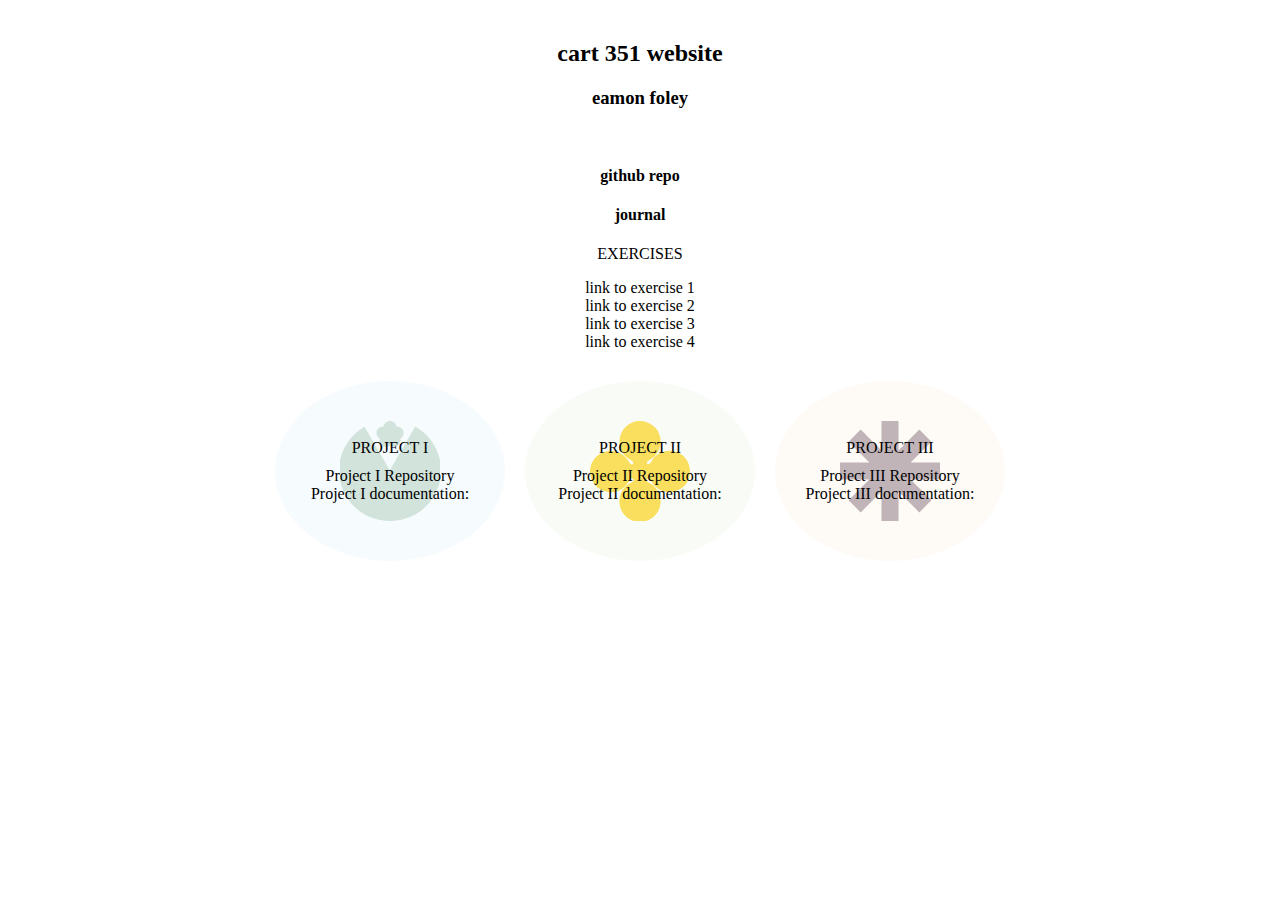
<file: index.html>
<!DOCTYPE html>
<html>
<head>
  <title>eamon foley CART 351</title>
  <meta charset="utf-8" />
  <link rel="stylesheet" type="text/css" href="css/main.css">
</head>
<body>
    <!-- the header div -->
  <header>
    <h2>cart 351 website</h2>
    <h3> eamon foley </h3>
    <br>
    <h4><a href = "https://github.com/eamon1000000/CART351_WEBSITE">github repo</a></h4>
    <h4><a href="journal.html">journal</a></h4>
  <header>
  <!-- the main div -->
  <main>
  
  
  <p> EXERCISES </p>
    <ul>
          <li><a href="https://github.com/eamon1000000/EamonFoley_excercise_one"> link to exercise 1</a></li>
          <li><a href="https://github.com/eamon1000000/EamonFoley_exercise_two"> link to exercise 2</a></li>
          <li><a href="https://github.com/eamon1000000/Eamon-Foley_excercise_three"> link to exercise 3</a></li>
          <li><a href="https://docs.google.com/document/d/1lZAgiGcEp6hyOVTMTMh5hIK2pA07Aum-hJS_951Al64/edit?usp=sharing"> link to exercise 4</a></li>

      </ul>

      <div id="projects-div">
        <div id="project1" class="project">
          <p> PROJECT I</p>
            <ul>
              <li><a href="https://github.com/eamon1000000/cart_351_proj1_eamonFoley"> Project I Repository</a> </li>
              <li><a href="https://docs.google.com/document/d/1YL5vHzTHcHOsrjlkyQ0rvmf5OTi0SWH4zq8GBbaqU3U/edit?usp=sharing"> Project I documentation:</a></li>
            </ul>
            <img src="SVG/pacman.svg" alt="">
        </div>
        
      <div id="project2" class="project">
          <p> PROJECT II</p>
            <ul>
              <li><a href="https://github.com/eamon1000000/cart_351_proj2_EamonFoley"> Project II Repository</a> </li>
              <li><a href="https://docs.google.com/document/d/1q1C1lfhGNRAvoC66NyEdutQh5LfUvaLXgUKzlFdEk2c/edit?usp=sharing"> Project II documentation:</a></li>
            </ul>
            <img src="SVG/yellowClover.svg" alt="">
        </div>
        <div id="project3" class="project">
          <p> PROJECT III</p>
            <ul>
              <li><a href="https://github.com/eamon1000000/CART351_PIII"> Project III Repository</a> </li>
              <li><a href="https://docs.google.com/document/d/1mbvCZSWCWQjBLvh39zNExc13xft6XNaGNx9B5BWNsCA/edit?usp=sharing"> Project III documentation:</a></li>
            </ul> 
            <img src="SVG/purpleMediStar.svg" alt="">
      </div>
      </div>
      
   

</main>
  <!-- the footer div -->
<footer>
</footer>
</body>
</html>
</file>
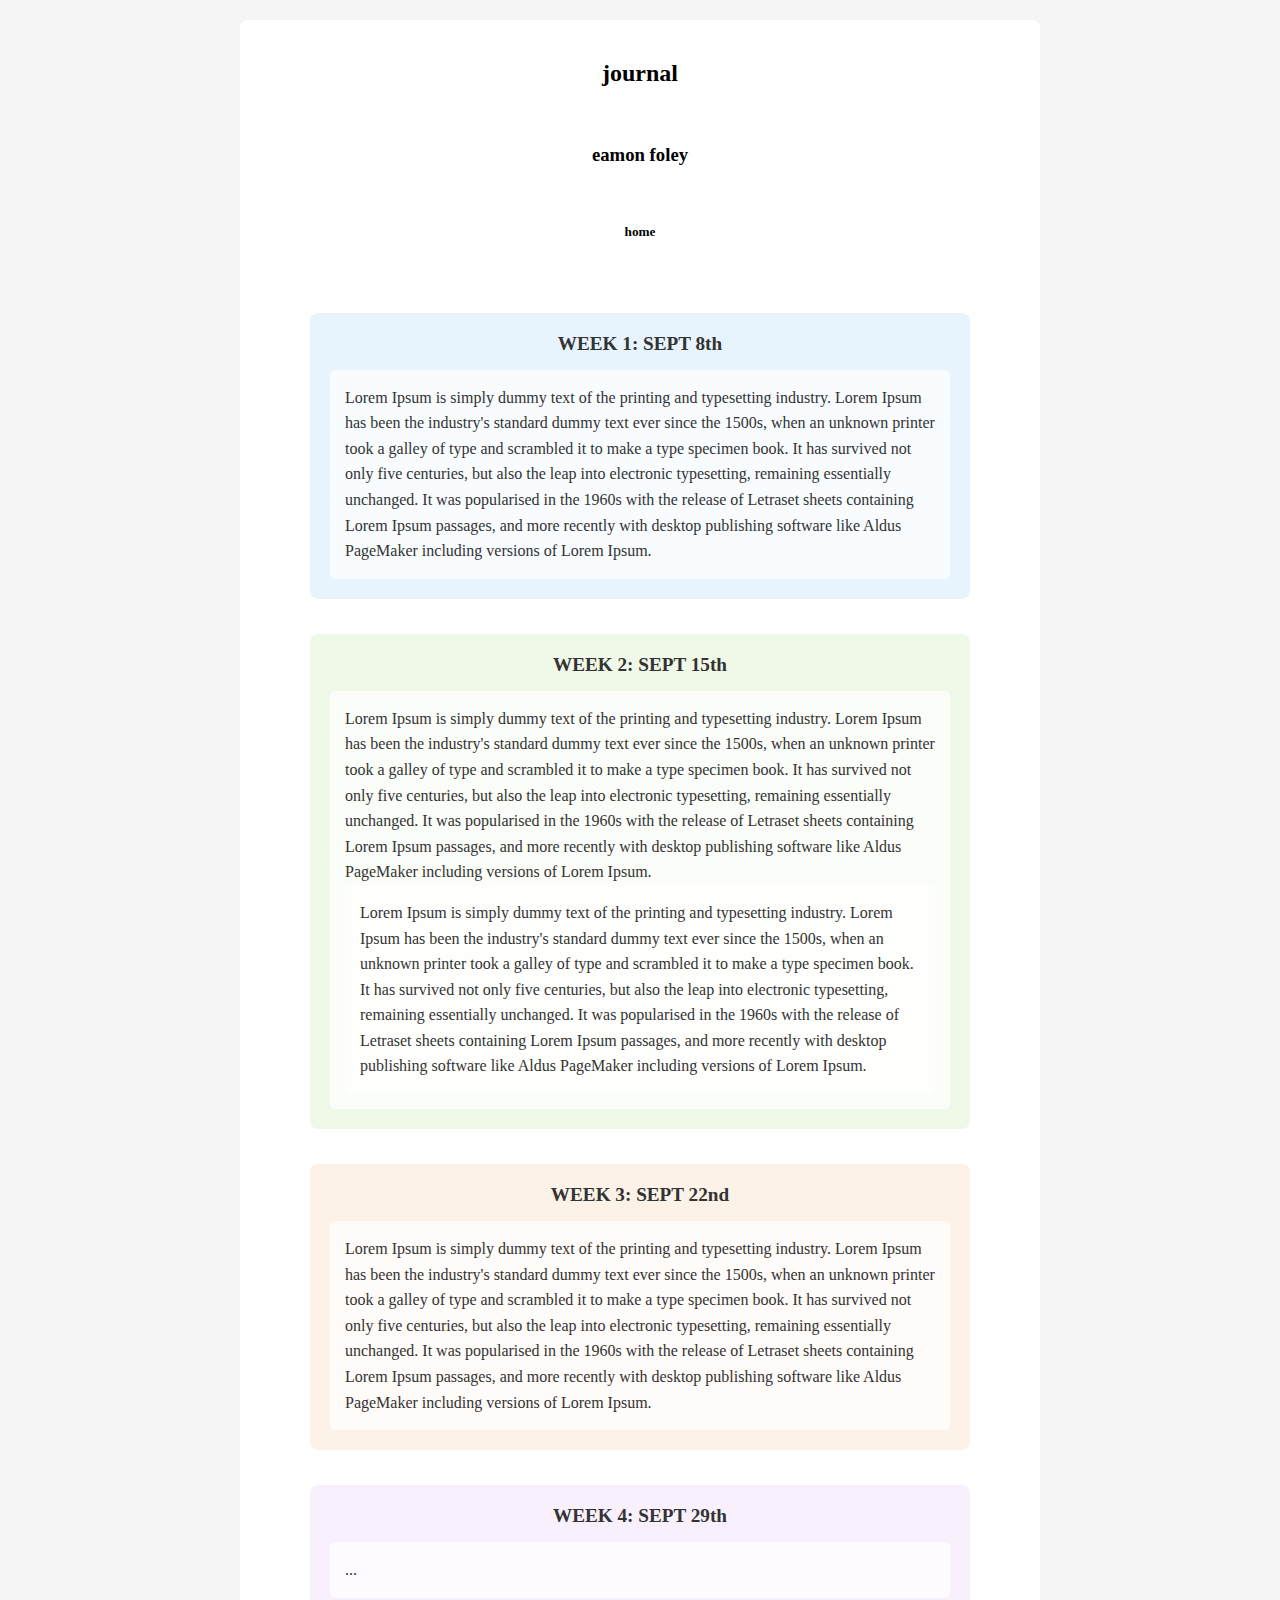
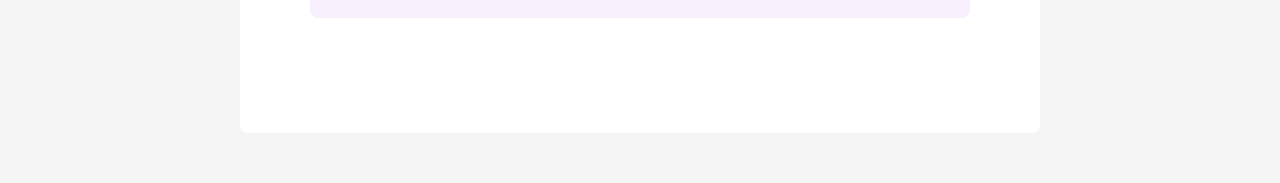
<file: journal.html>
<!DOCTYPE html>
<html>
<head>
  <title>journal</title>
  <meta charset="utf-8" />
  <link rel="stylesheet" type="text/css" href="css/journal.css">
</head>
<body>
    <!-- the header div -->
  <header>
    <h2>journal</h2>
	<br>
	<h3>eamon foley</h3>
	<br>
	<h5><a href="index.html">home</a></h5>
  <header>
  <!-- the main div -->
  <main>
	<section>
	<h4> WEEK 1: SEPT 8th </h4>
	<article> Lorem Ipsum is simply dummy text of the printing and typesetting industry. Lorem Ipsum has been the industry's standard dummy text ever since the 1500s, when an unknown printer took a galley of type and scrambled it to make a type specimen book. It has survived not only five centuries, but also the leap into electronic typesetting, remaining essentially unchanged. It was popularised in the 1960s with the release of Letraset sheets containing Lorem Ipsum passages, and more recently with desktop publishing software like Aldus PageMaker including versions of Lorem Ipsum.</article>
	</section>

	<section>
	<h4> WEEK 2: SEPT 15th </h4>
	<article> Lorem Ipsum is simply dummy text of the printing and typesetting industry. Lorem Ipsum has been the industry's standard dummy text ever since the 1500s, when an unknown printer took a galley of type and scrambled it to make a type specimen book. It has survived not only five centuries, but also the leap into electronic typesetting, remaining essentially unchanged. It was popularised in the 1960s with the release of Letraset sheets containing Lorem Ipsum passages, and more recently with desktop publishing software like Aldus PageMaker including versions of Lorem Ipsum.	<article> Lorem Ipsum is simply dummy text of the printing and typesetting industry. Lorem Ipsum has been the industry's standard dummy text ever since the 1500s, when an unknown printer took a galley of type and scrambled it to make a type specimen book. It has survived not only five centuries, but also the leap into electronic typesetting, remaining essentially unchanged. It was popularised in the 1960s with the release of Letraset sheets containing Lorem Ipsum passages, and more recently with desktop publishing software like Aldus PageMaker including versions of Lorem Ipsum.</article>
	</section>
	
	<section>
	<h4> WEEK 3: SEPT 22nd </h4>
	<article> Lorem Ipsum is simply dummy text of the printing and typesetting industry. Lorem Ipsum has been the industry's standard dummy text ever since the 1500s, when an unknown printer took a galley of type and scrambled it to make a type specimen book. It has survived not only five centuries, but also the leap into electronic typesetting, remaining essentially unchanged. It was popularised in the 1960s with the release of Letraset sheets containing Lorem Ipsum passages, and more recently with desktop publishing software like Aldus PageMaker including versions of Lorem Ipsum.</article>
	</section>
		<section>
	<h4> WEEK 4: SEPT 29th </h4>
	<article> ... </article>
	</section>
</main>
  <!-- the footer div -->
<footer>
</footer>
</body>
</html>
</file>
<file: css/main.css>
h2{
  text-align: center;
}
h3{
  text-align: center;
}

* {
  font-family: "Times New Roman", Times, serif;
}
a{
  text-decoration: dotted;
  color: black;
}
a:hover{
  color: rgb(84, 142, 193);
}
/* Center the page content */
body {
  max-width: 800px;
  margin: 0 auto;
  padding: 20px;
}

/* Center the header content */
header {
  text-align: center;
}

/* Center the main content */
main {
  text-align: center;
}

/* Style the projects container */
#projects-div {
  margin: 20px 0;
  display: flex;
  flex-direction: row;
  justify-content: center;
  gap: 20px; /* Add some space between projects */
}

.project{
  position: relative;
  display: flex;
  align-items: center;
  justify-content: center;
  flex-direction: column;
  text-align: center;
  min-width: 200px; /* Give it a minimum width */
  min-height: 150px; /* Give it a minimum height */
}

.project img{
  position: absolute;
  object-fit: cover; 
  z-index: -1; 
  width: 100px;
  height: 100px;
  /* Center the image using these properties */
  top: 50%;
  left: 50%;
  transform: translate(-50%, -50%);
}

/* Ensure text content stays visible */
.project p,
.project ul {
  position: relative;
  z-index: 1;
  margin: 5px 0;
}

#project1 {
  padding: 15px;
  margin: 10px 0;
  border-radius: 50%;
  background-color: rgba(232, 244, 253, 0.4); /* Semi-transparent so image shows through */
}

#project2 {
  padding: 15px;
  margin: 10px 0;
  border-radius: 50%;
  background-color: rgba(240, 248, 232, 0.4);
}

#project3 {
  padding: 15px;
  margin: 10px 0;
  border-radius: 50%;
  background-color: rgba(253, 242, 232, 0.4);
}

ul{
  list-style-type: none;
  padding: 0; /* Remove default padding */
}
</file>
<file: css/journal.css>
h2{
  text-align: center;
}
h3{
  text-align: center;
}
a{
  text-decoration: dotted;
  color: black;
}
a:hover{
  color: rgb(84, 142, 193);
}

* {
  font-family: "Times New Roman", Times, serif;
}

body {
  max-width: 800px;
  margin: 0 auto;
  padding: 20px;
  background-color: #f5f5f5; 
}

header {
  text-align: center;
  margin-bottom: 30px;
  background-color: white;
  padding: 20px;
  border-radius: 8px;
}

main {
  background-color: white;
  padding: 30px;
  border-radius: 8px;
  display: flex;
  flex-direction: column;
  gap: 20px;
}

section {
  background-color: #e8f4fd; 
  padding: 20px;
  border-radius: 8px;
  margin-bottom: 15px;
}

section:nth-child(2) {
  background-color: #f0f8e8; 
}

section:nth-child(3) {
  background-color: #fdf2e8;
}

section:nth-child(4) {
  background-color: #f8f0fd; 
}

section h4 {
  margin-top: 0;
  margin-bottom: 15px;
  color: #333;
  text-align: center;
  font-size: 1.2em;
  font-weight: bold;
}

section article {
  background-color: rgba(255, 255, 255, 0.7);
  color: #333;
  padding: 15px;
  border-radius: 5px;
  line-height: 1.6;
  text-align: left;
}
</file>
